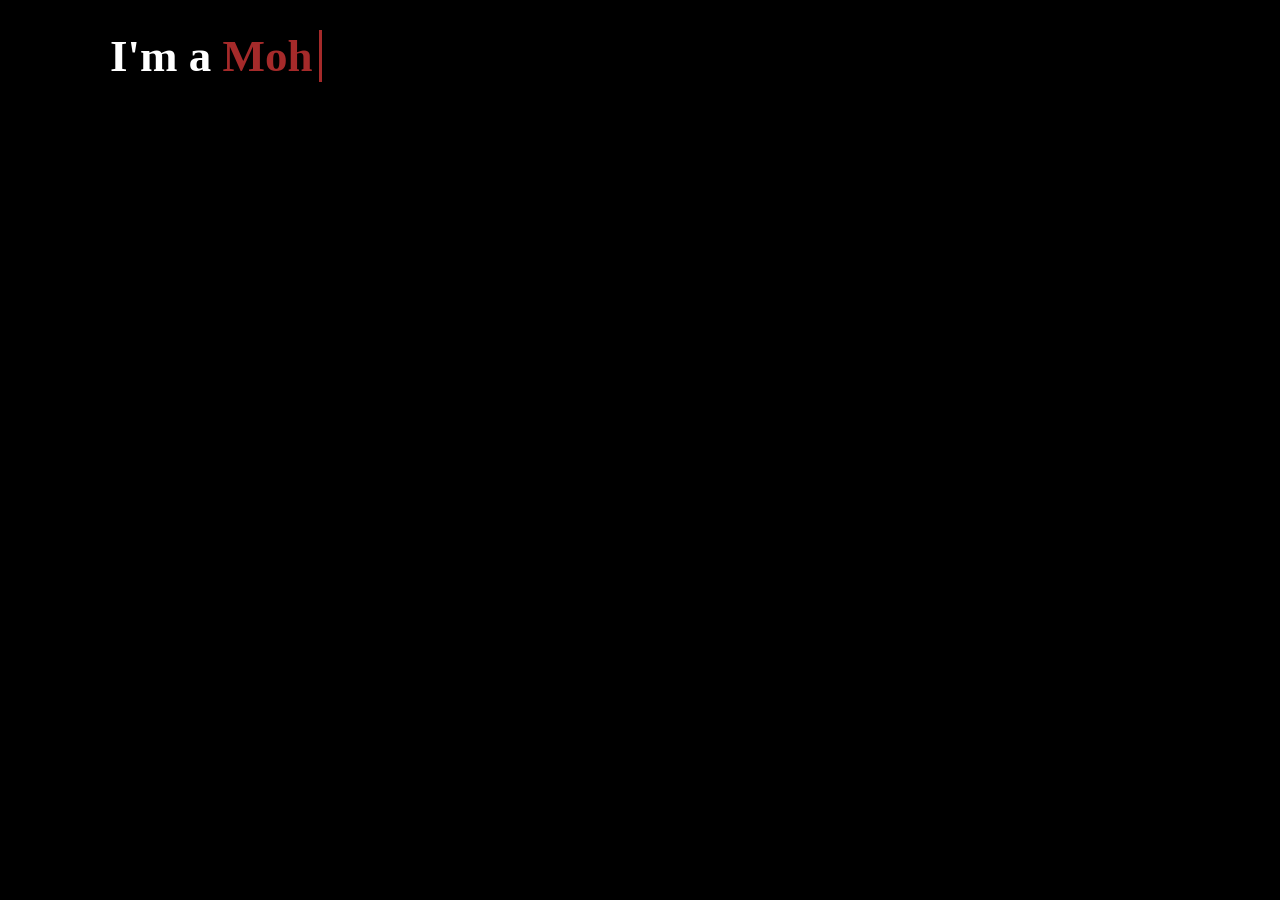
<file: auto typing/index.html>
<!DOCTYPE html>
<html lang="en">
<head>
    <meta charset="UTF-8">
    <meta name="viewport" content="width=device-width, initial-scale=1.0">
    <title>Auto Typing</title>
    <link rel="stylesheet" href="style.css">
    <script src="index.js" defer></script>
</head>
<body>
    <h1>I'm a
        <span></span>
    </h1>
</body>
</html>
</file>
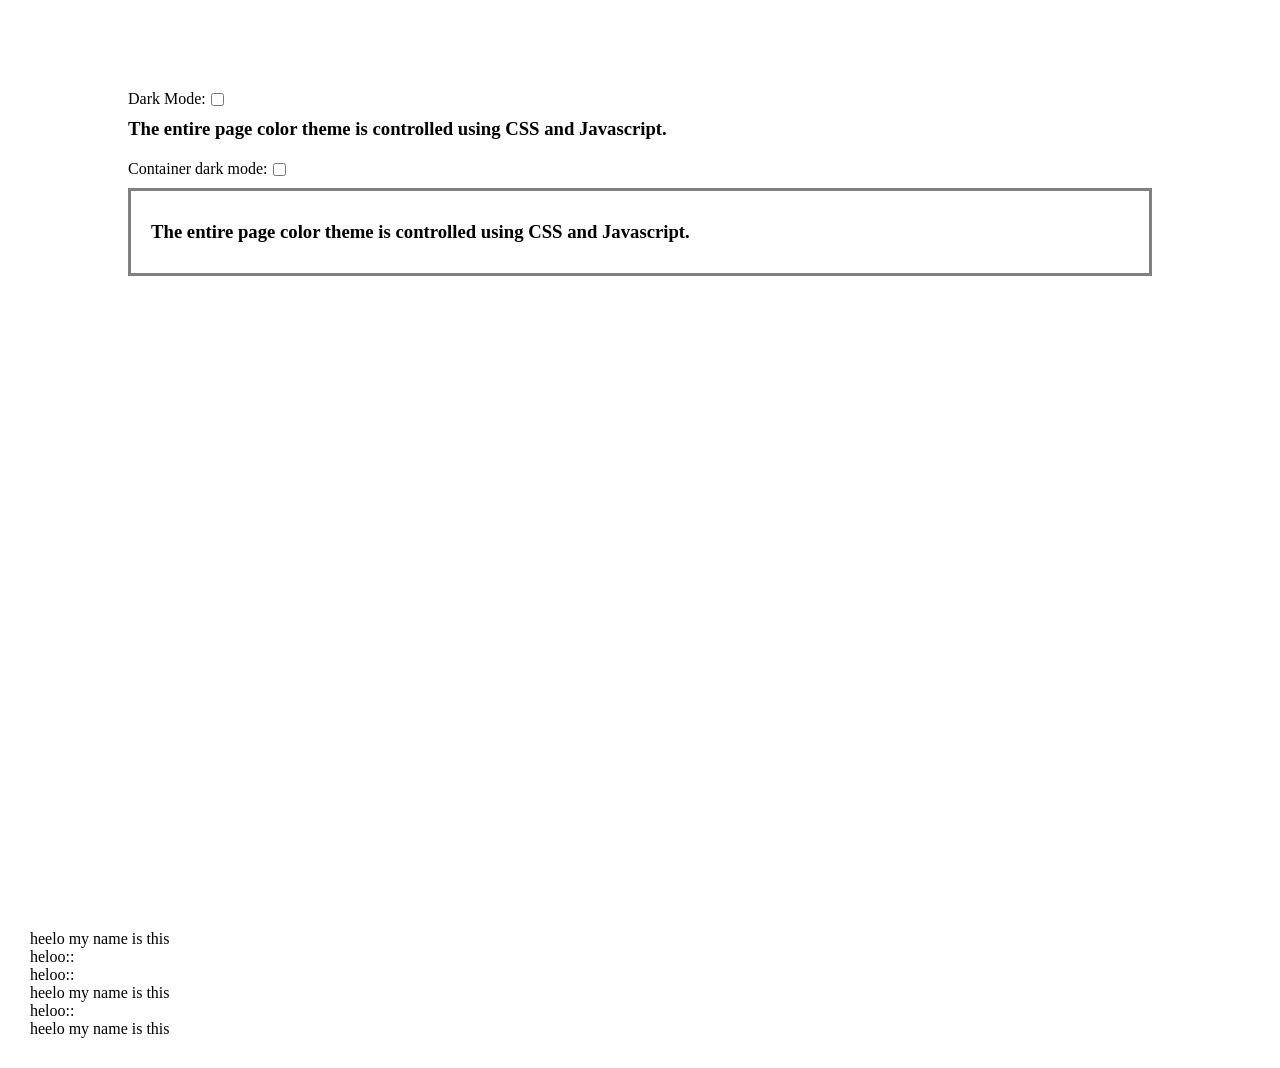
<file: lightdark mode/index.html>
<!DOCTYPE html>
<html lang="en">
<head>
    <meta charset="UTF-8">
    <meta name="viewport" content="width=device-width , initial-scale=1.0">
    <title>Light and Dark Mode</title>
    <link rel="stylesheet" href="style.css">
    <script src="index.js" defer></script>
</head>
<body>
    <div class="parent">
        <div class="child1">
            <div class="but">
                <label for="light">Dark Mode: </label>
                <input type="checkbox" id="light">
            </div>
            <div id="hpar1"> 
                <h3>The entire page color theme is controlled using CSS and Javascript.</h3>
            </div>
           
        </div>

        <div class="child2">
            <div class="but">
                <label for="lightcont">Container dark mode:</label>
                <input type="checkbox" id="lightcont">
            </div>
            <div id="hpar2"> 
            <h3>The entire page color theme is controlled using CSS and Javascript.</h3>
            </div>
        </div>
    </div>

    <div class="hello">
        <div class="div" style="padding: 30px;">
            <dl>
            <dt>heelo my name is this</dt>
            <dd>heloo::</dd>

            <dt>heloo::</dt> 
            <dd>heelo my name is this</dd>
            
            <dt>heloo::</dt>
            <dd>heelo my name is this</dd>
        </dl>
    </div>
        
    </div>
</body>
</html>
</file>
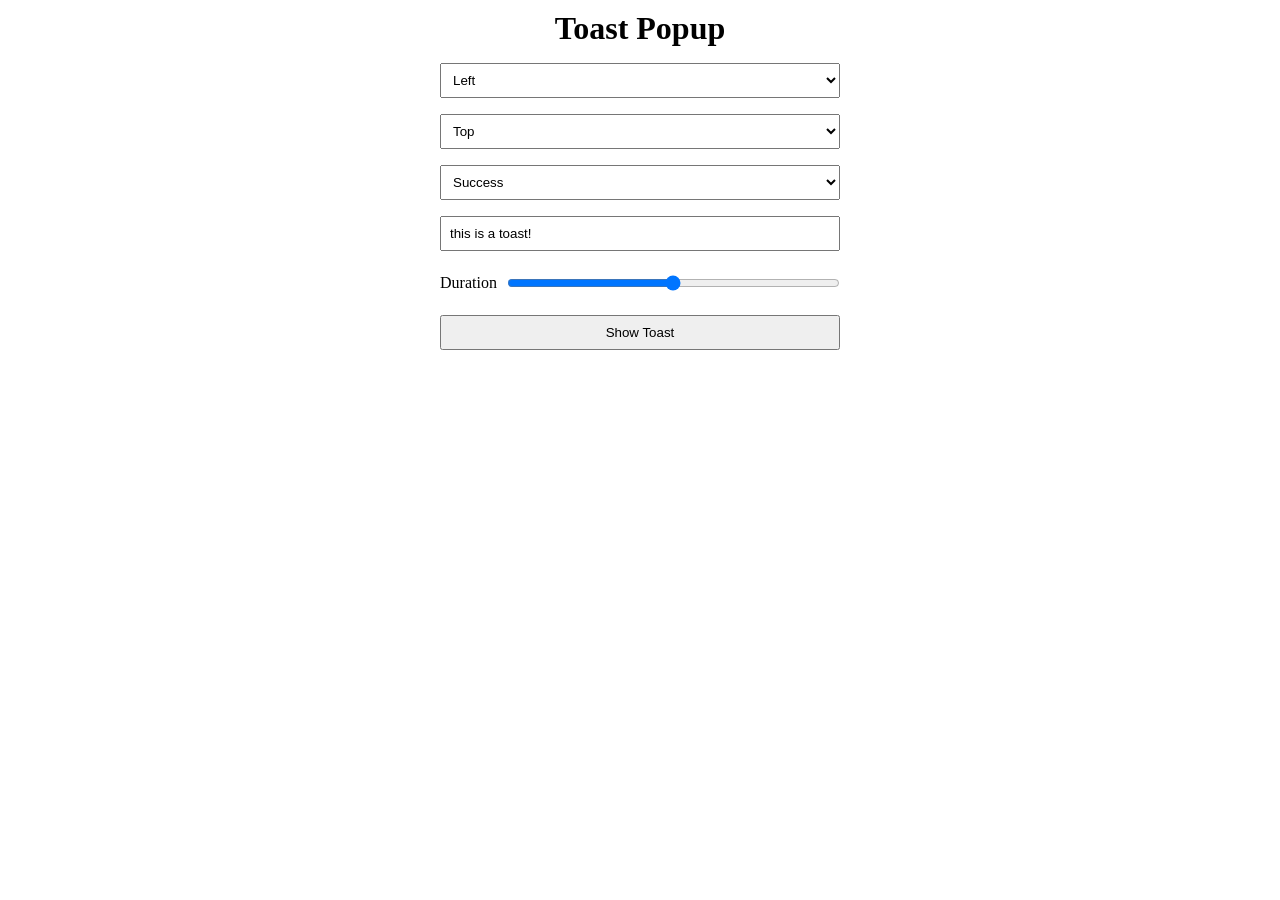
<file: toast popup/index.html>
<!DOCTYPE html>
<html lang="en">
<head>
    <meta charset="UTF-8">
    <meta name="viewport" content="width=device-width, initial-scale=1.0">
    <title>Toast Popup</title>
    <link rel="stylesheet" href="style.css">
    <script src="index.js" defer></script>
</head>
<body>
    <h1>Toast Popup</h1>
    <div class="div">
        <select  class="vertical-position">
            <option value="left">Left</option>
            <option value="right">Right</option>
        </select>
         <select  class="horizontal-position">
            <option value="top">Top</option>
            <option value="bottom">Bottom</option>
        </select>
         <select  class="toast-type">
            <option value="success">Success</option>
            <option value="error">Error</option>
            <option value="warning">Warning</option>
            <option value="info">Info</option>
        </select>
        <input type="text" value="this is a toast!" id="inputValue" maxlength="40">
        <div class="toast-setting">
            <label for="toast-range">Duration</label>
            <input type="range" id="toast-range">
        </div>
        <button class="toast-but">Show Toast</button>
    </div>
    <div class="toast-cont">
         <!-- <div class="toast">this is a toas3t!</div> -->
    </div>
  
   
</body>
</html>
</file>
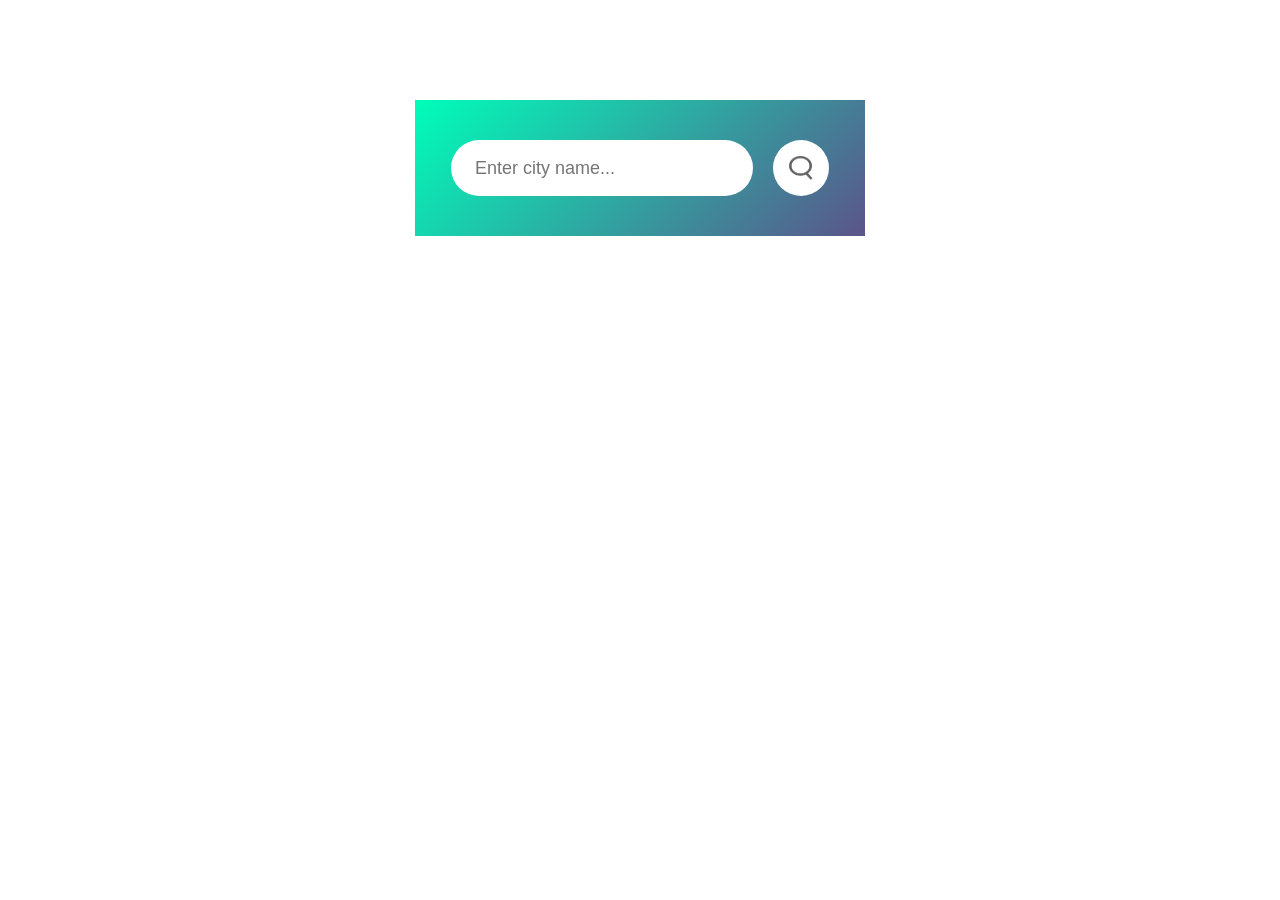
<file: weather/index.html>
<!DOCTYPE html>
<html lang="en">
<head>
    <meta charset="UTF-8">
    <meta name="viewport" content="width=device-width , initial-scale =1.0">
    <title>Weather App</title>
    <link rel="stylesheet" href="weather.css">
    <script src="weather.js" type="module"></script>
</head>
<body>
    <div class="card">
        <div class="search">
            <div class="searchParent">
                <input class="city-input" type="text" spellcheck="false" placeholder="Enter city name...">
            </div>

            <div class="searchIcon">
                <img src="./images/search.png" alt="Icon">
            </div>
        </div>

        <div class="error-massage">
            <h3>City name is not valid.</h3>
        </div>

        <div class="show-data">
            <div class="weatherData">
                <img src="./images/clouds.png" alt="cloud Image" id="weathe-img">
                <h1><span class="temp"></span>&deg;C</h1>
                <p class="cityName"></p>
            </div>

            <div class="card-footer">
                <div class="humidity-data">
                        <img src="./images/humidity.png" alt="">
                        <div>
                            <h2><span class="humidity"></span>%</h2><p>humidity</p>
                        </div>
                    </div>
                <div class="wind-speed-data">
                    <img src="./images/wind.png" alt="">
                <div>
                    <h2><span class="speed"></span> km/h</h2>
                    <p>Wind speed</p>
                </div>
            </div>
        </div>
        </div>
    </div>
</body>
</html>
</file>
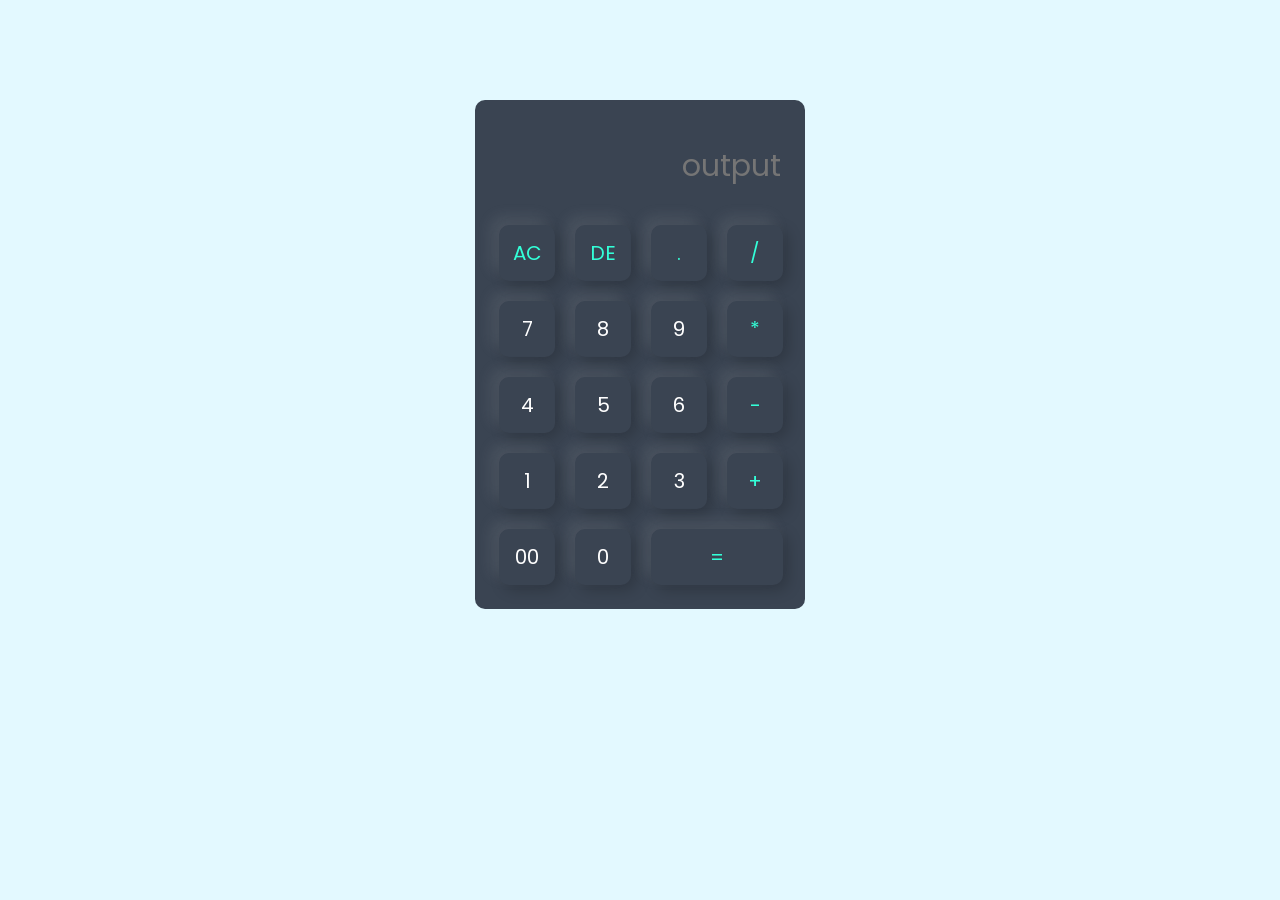
<file: calculator/calculator.html>
<!DOCTYPE html>
<html lang="en">
<head>
    <meta charset="UTF-8">
    <meta name="viewport" content="width=device-width, initial-scale=1.0">
    <title>Calculator using javascript</title>
    <link href="https://fonts.googleapis.com/css?family=Poppins:100,100italic,200,200italic,300,300italic,regular,italic,500,500italic,600,600italic,700,700italic,800,800italic,900,900italic" rel="stylesheet" />
    <link rel="stylesheet" href="calculator.css">
    <script src="calculator.js" defer></script>
</head>
<body>
    <div class="container">
        <form>
            <div>
                <input type="text" name="display" value="" id="display" readonly placeholder="output">
            </div>

            <div class="buttons-container" >
            <input type="button" value="AC" class="operator" onclick="clearDisplay()">
            <input type="button" value="DE" class="operator" onclick="DeleteLastInput()">
            <input type="button" value="." class="operator" onclick="appendOperatorToDisplay('.')">
            <input type="button" value="/" class="operator" onclick="appendOperatorToDisplay('/')">
            <input type="button" value="7" onclick="appendNumbersToDisplay('7')">
            <input type="button" value="8" onclick="appendNumbersToDisplay('8')">
            <input type="button" value="9" onclick="appendNumbersToDisplay('9')">
            <input type="button" value="*" class="operator" onclick="appendOperatorToDisplay('*')">
            <input type="button" value="4" onclick="appendNumbersToDisplay('4')">
            <input type="button" value="5" onclick="appendNumbersToDisplay('5')">
            <input type="button" value="6" onclick="appendNumbersToDisplay('6')">
            <input type="button" value="-" class="operator" onclick="appendOperatorToDisplay('-')">
            <input type="button" value="1" onclick="appendNumbersToDisplay('1')">
            <input type="button" value="2" onclick="appendNumbersToDisplay('2')">
            <input type="button" value="3" onclick="appendNumbersToDisplay('3')">
            <input type="button" value="+" class="operator" onclick="appendOperatorToDisplay('+')">
            <input type="button" value="00" onclick="appendNumbersToDisplay('00')">
            <input type="button" value="0" onclick="appendNumbersToDisplay('0')">
            <input type="button" value="=" class="operator" id="equals" onclick="calculate()">
        </div>
        </form>
    </div>  

</body>
</html>
</file>
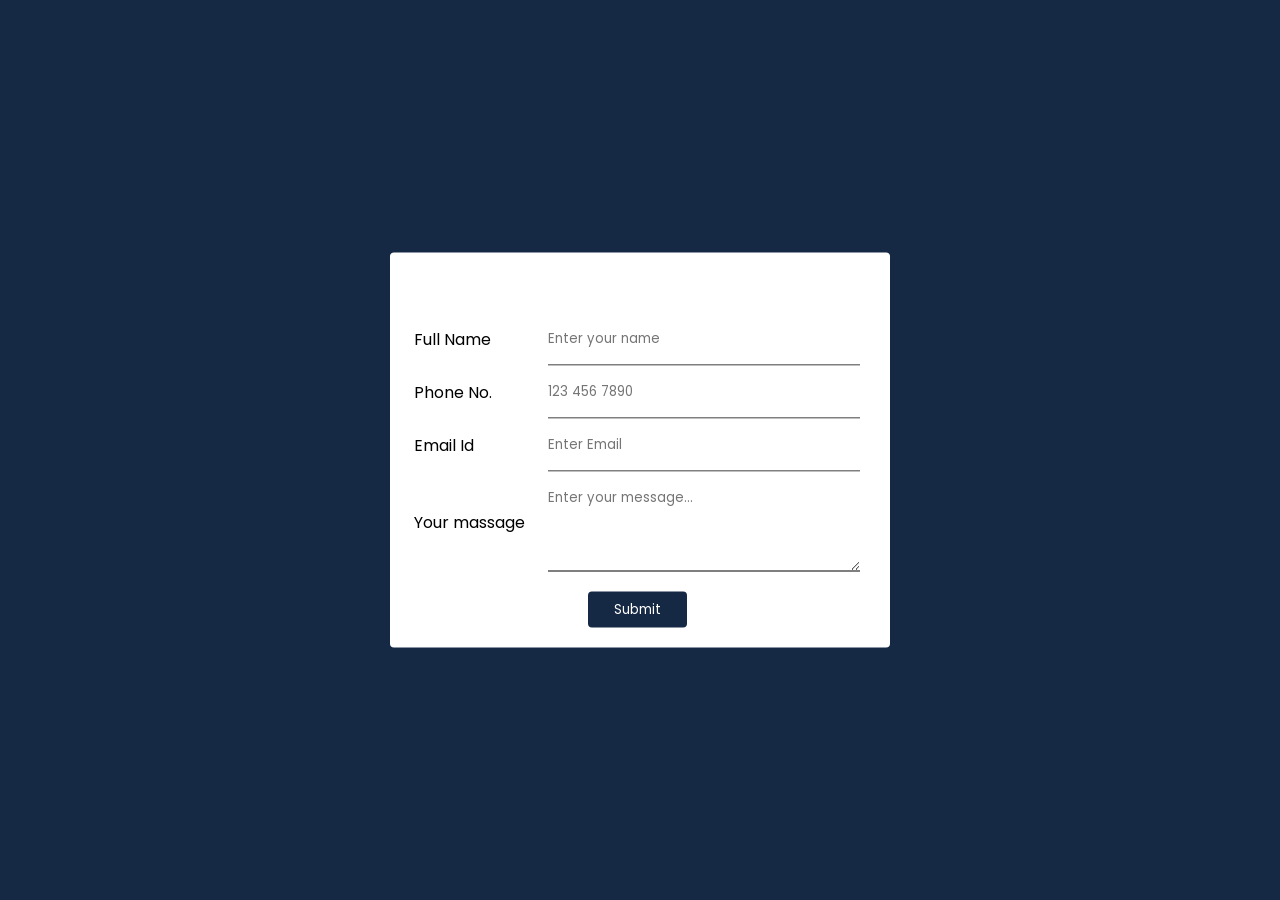
<file: Form Validation/validation.html>
<!DOCTYPE html>
<html lang="en">

<head>
    <meta charset="UTF-8">
    <meta name="viewport" content="width=device-width, initial-scale=1.0">
    <title>Form Validation</title>
    <link
        href="https://fonts.googleapis.com/css?family=Poppins:100,100italic,200,200italic,300,300italic,regular,italic,500,500italic,600,600italic,700,700italic,800,800italic,900,900italic"
        rel="stylesheet" />
    <link rel="stylesheet" href="https://cdnjs.cloudflare.com/ajax/libs/font-awesome/6.7.2/css/all.min.css"
        integrity="sha512-Evv84Mr4kqVGRNSgIGL/F/aIDqQb7xQ2vcrdIwxfjThSH8CSR7PBEakCr51Ck+w+/U6swU2Im1vVX0SVk9ABhg=="
        crossorigin="anonymous" referrerpolicy="no-referrer" />
    <link rel="stylesheet" href="validation.css">
    <script src="validation.js" defer></script>
</head>

<body>
    <form>
        <div>
            <label for="full-name">Full Name</label>
            <input type="text" id="full-name" placeholder="Enter your name">
            <span class="name-error"></span>
        </div>

        <div>
            <label for="phone-no">Phone No.</label>
            <input type="tel" id="phone-no" placeholder="123 456 7890" maxlength="10">
            <span class="phone-error"></span>
        </div>

        <div>
            <label for="Email">Email Id</label>
            <input type="text" id="Email" placeholder="Enter Email">
            <span class="email-error"></span>
        </div>

        <div>
            <label for="massage">Your massage</label>
            <textarea name="message" id="massage" placeholder="Enter your message..." minlength="30"></textarea>
            <span class="message-error"></span>
        </div>
        <button class="submit">Submit</button>
            <p class="submit-error">sdfaf</p>
    </form>
</body>

</html>
</file>
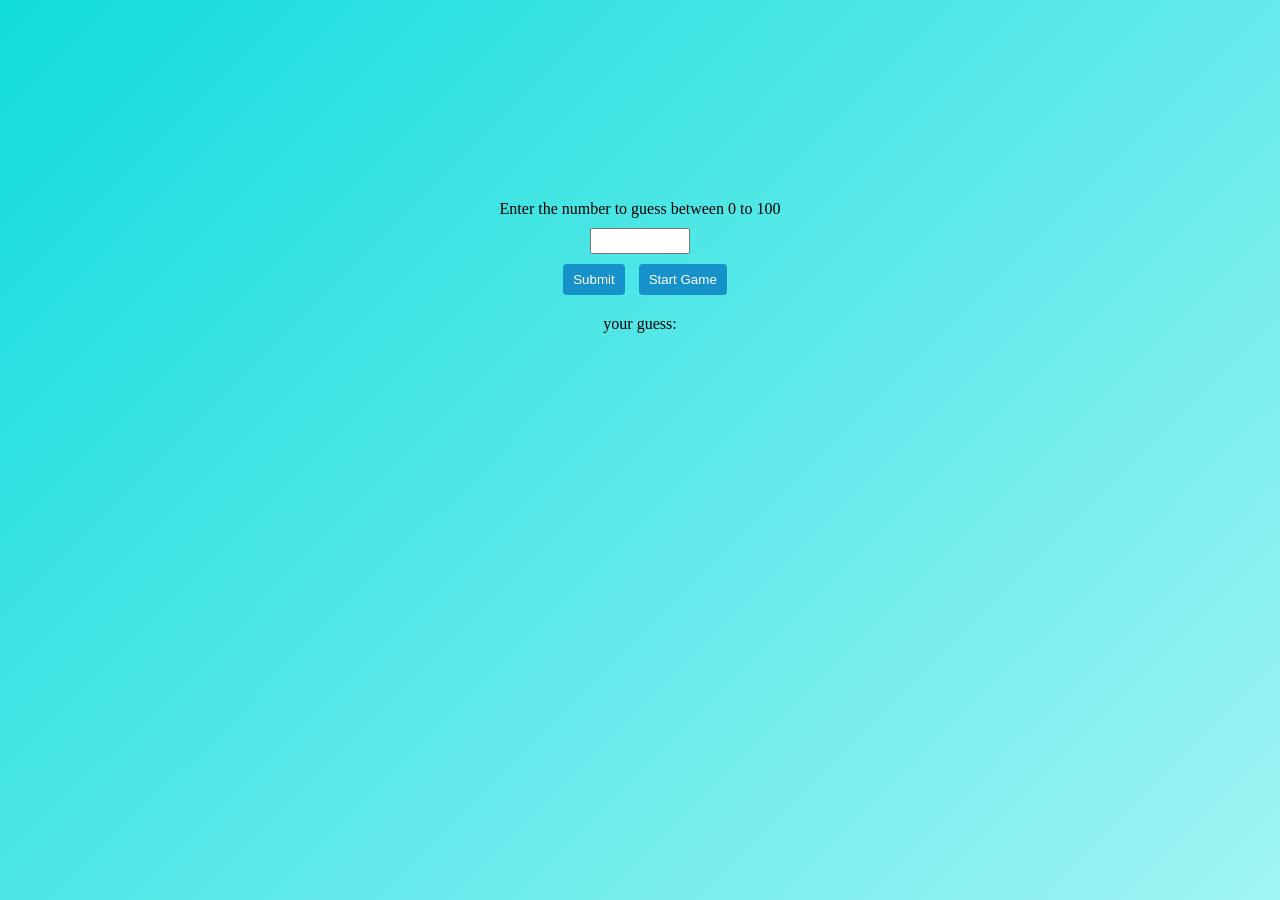
<file: guess/guess.html>
<!DOCTYPE html>
<html lang="en">

<head>
    <meta charset="UTF-8">
    <meta name="viewport" content="width=device-width,initial-scale1.0">
    <title>guess the number:</title>
    <link rel="stylesheet" href="guess.css">
    <style>
        
    </style>
    <script src="guess.js" defer></script>
</head>

<body>
    <div class="parent">
        <p>Enter the number to guess between 0 to 100</p>
        <input type="number" min="0" max="100"/>
        <div class="botton-parent">
            <button type="submit">Submit</button>
            <button type="reset">Start Game</button>
        </div>
        <p id="congrats"></p>
        <div>
            <p class="your-guess">your guess:</p>
            <p id="guess"></p></div>
    </div>
</body>

</html>
</file>
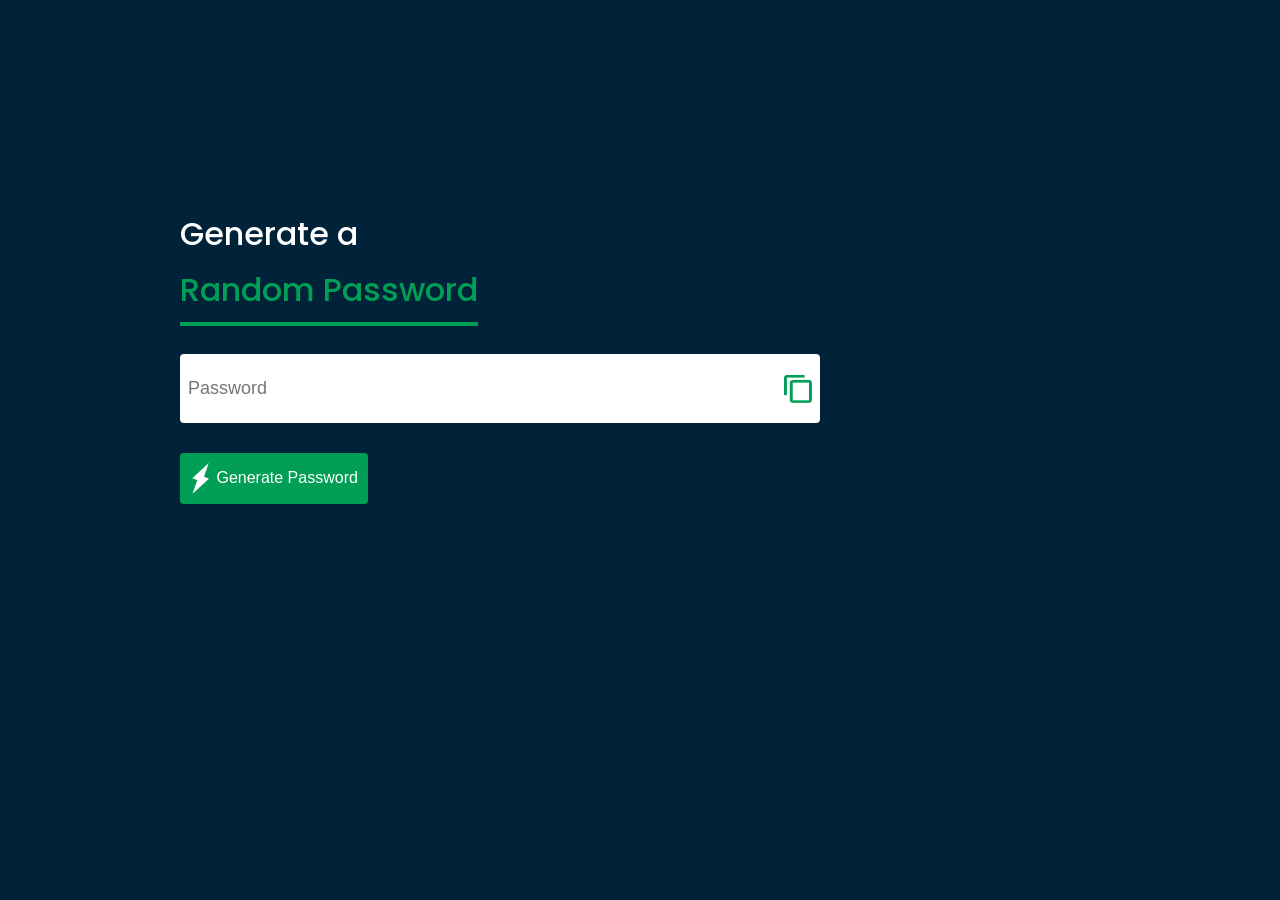
<file: Password Generator/password.html>
<!DOCTYPE html>
<html lang="en">
<head>
    <meta charset="UTF-8">
    <meta name="viewport" content="width=device-width , initial-scale=1.0">
    <title>Password Generator</title>
    <link href="https://fonts.googleapis.com/css?family=Poppins:100,100italic,200,200italic,300,300italic,regular,italic,500,500italic,600,600italic,700,700italic,800,800italic,900,900italic" rel="stylesheet" />
    <link rel="stylesheet" href="password.css">
    <script src="password.js" defer></script>
</head>
<body>
    <div class="container">
        <h1>
            <span class="span1">Generate a</span><br>
            <span class="span2">Random Password</span>
        </h1>
        <div class="show-password-parent">  
        <p class="copied-massage">Copied!</p>   
        <input type="text" placeholder="Password" id="password" spellcheck="false">
        <img src="images/copy.png" alt="copy_icon" class="copy-icon">
        </div>
        <button class="generate-btn"> 
            <img class="copy-password" src="images/generate.png">
            Generate Password
        </button>
    </div>
</body>
</html>
</file>
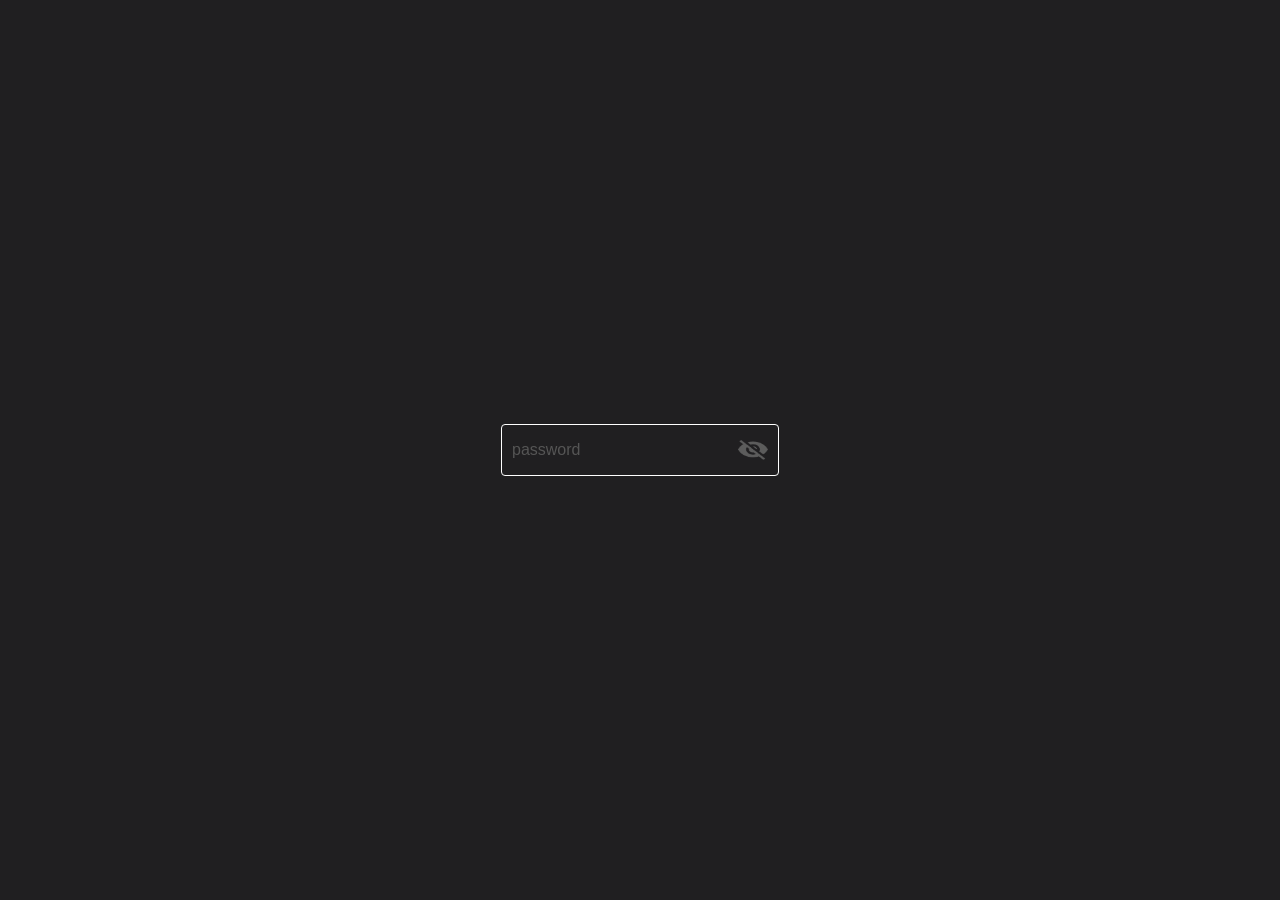
<file: Password Strength/strength.html>
<!DOCTYPE html>
<html lang="en">
<head>
    <meta charset="UTF-8">
    <meta name="viewport" content="width=device-width, initial-scale=1.0">
    <title>Password Strength</title>
    <link rel="stylesheet" href="strength.css">
    <script src="strength.js" defer></script>
</head>
<body>
    <div class="password-cont">
        <input type="password" placeholder="password" id="password">
        <img src="images/eye-close.png" id="eye-png">
    </div>
    <div class="status">
        <p class="status-message"></p>
    </div>
    
</body>
</html>
</file>
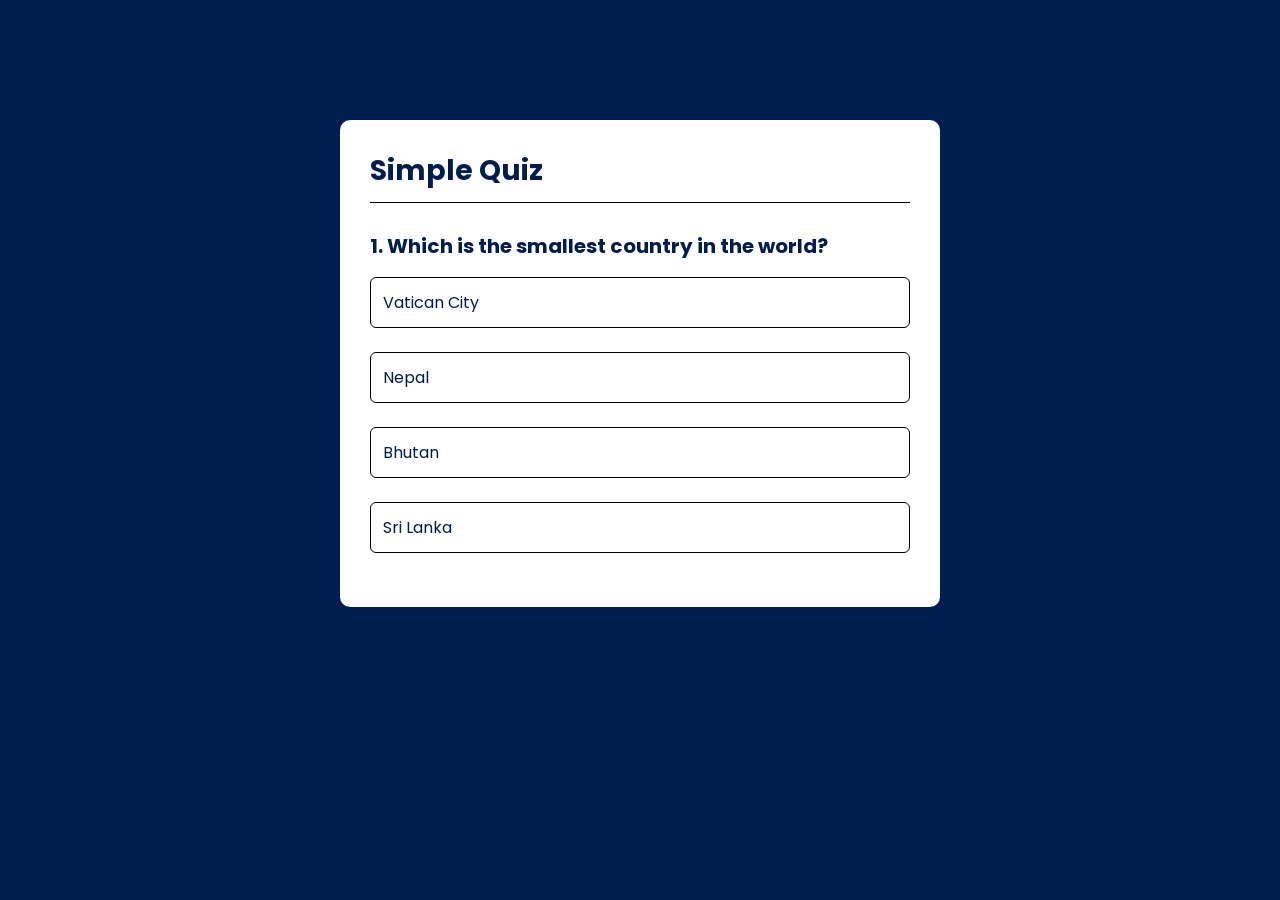
<file: Quiz  App(way-1)/quiz.html>
<!DOCTYPE html>
<html lang="en">
<head>
    <meta charset="UTF-8">
    <meta name="viewport" content="width=device-width , initial-scale=1.0">
    <title>Quiz APP</title>
    <link
        href="https://fonts.googleapis.com/css?family=Poppins:100,100italic,200,200italic,300,300italic,regular,italic,500,500italic,600,600italic,700,700italic,800,800italic,900,900italic"
        rel="stylesheet" />
    <link rel="stylesheet" href="quiz.css">
    <script src="quiz.js" defer></script>
</head>

<body>
    <div class="app">
        <h1>Simple Quiz</h1>
        <div class="question-parent">
            <h4 id="question"></h4>
            <div class="option-parent">
                <!--<p>Shark</p>
                <p>Blue whale</p>
                <p>Elephant</p>
                <p>Giraffe</p> -->
            </div>
                <button class="next-btn">Next</button>  
        </div>
        <div class="score-parent">
                <p class="show-score">You Score <span class="right-ans"></span> out of <span class="total-ques"></span></p>
                <button class="play-btn">Play Again</button>
        </div>
    </div>
</body>

</html>
</file>
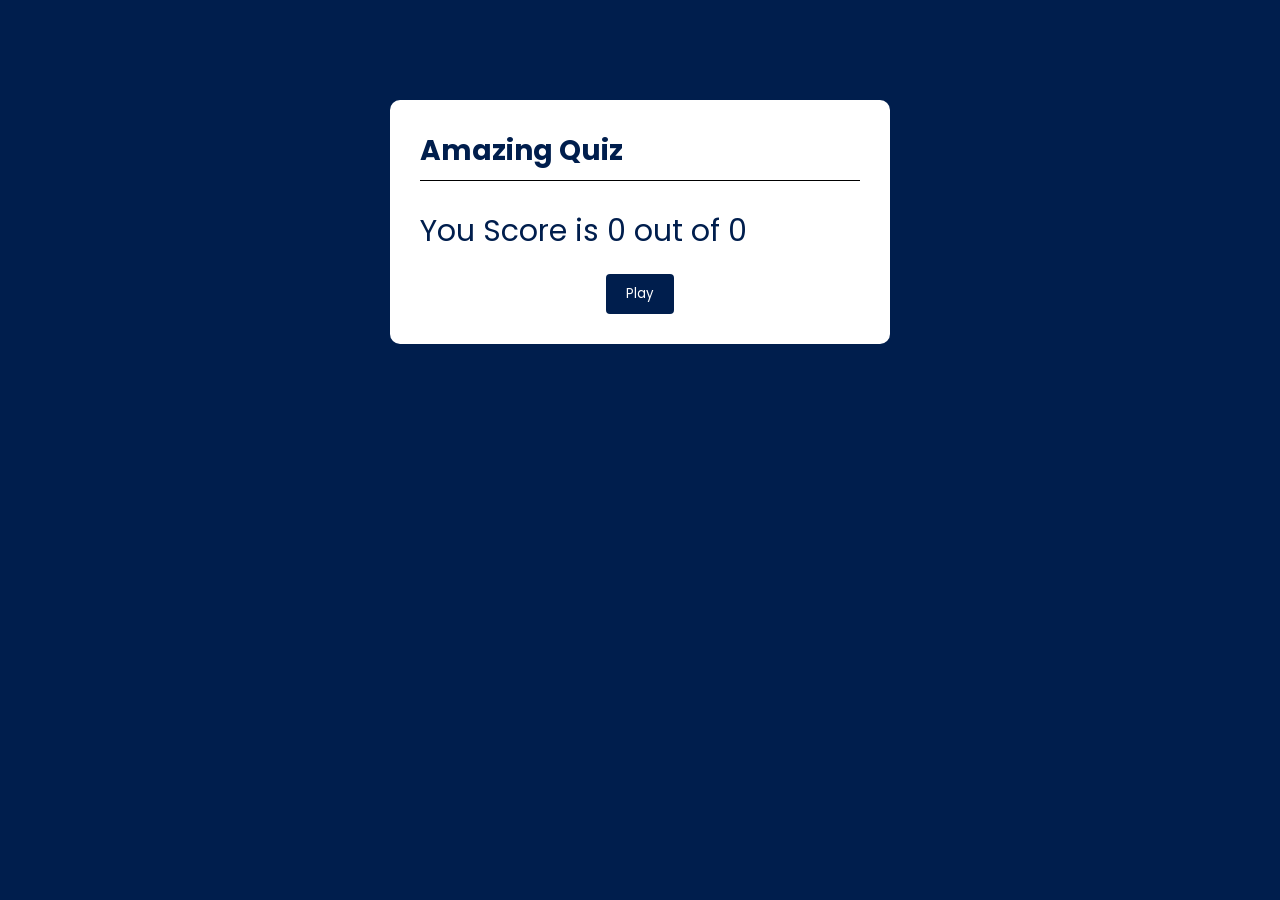
<file: Quiz App (way 2)/quiz2.html>
<!DOCTYPE html>
<html lang="en">
<head>
    <meta charset="UTF-8">
    <meta name="viewport" content="width=device-width, initial-scale=1.0">
    <title>Quiz App-2</title>
    <link href="https://fonts.googleapis.com/css?family=Poppins:100,100italic,200,200italic,300,300italic,regular,italic,500,500italic,600,600italic,700,700italic,800,800italic,900,900italic" rel="stylesheet" />
    <link rel="stylesheet" href="quiz2.css">
    <script src="quiz2.js" defer></script>
</head>
<body>
        <div class="app">
            <h2>Amazing Quiz</h2>
            <div class="quiz-parent">
                <h3 class="question-text"></h3>
                <div class="current-quetion-parent">
                    <p>[<span class="current-question"></span>/ <span class="total-ques"></span> ]</p>
                </div>
            <div class="options-parent">
                <!-- <button class="btn">Delhi</button>
                <button class="btn">Kolkata</button>
                <button class="btn">Mumbai</button>
                <button class="btn">Lucknow</button> -->
            </div>
            <button class="next-btn">Next</button>
            </div>

            <div class="score-parent">
                <p class="show-score">You Score is <span class="ans-display">0</span> out of <span class="total-ques">0</span></p>
                <button class="play-btn">Play</button>
            </div>
        </div>
</body>
</html>
</file>
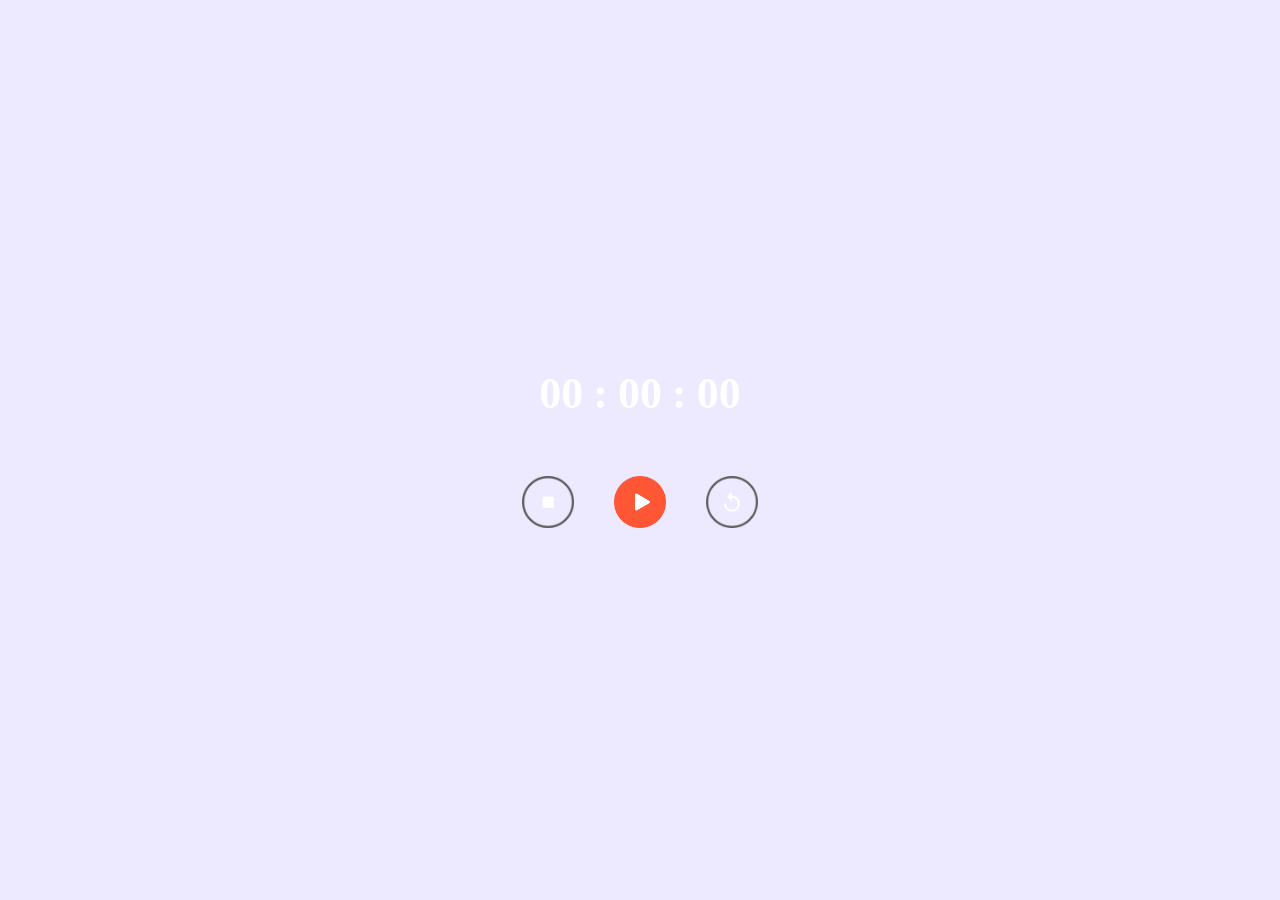
<file: Stopwatch/stopwatch.html>
<!DOCTYPE html>
<html lang="en">
<head>
    <meta charset="UTF-8">
    <meta name="viewport" content="width=device-width , initial-scale=1.0">
    <title>Stopwatch</title>
    <link rel="stylesheet" href="stopwatch.css">
    <script src="stopwatch.js" defer></script>
</head> 
<body>
    <div class="class">
        <h1 class="display">
            <span class="hour">00</span> 
            <span class="colon">:</span> 
            <span class="minute">00</span> 
            <span class="colon">:</span> 
            <span class="second">00</span>
        </h1>
        <div class="buttons">
            <img class="btn" id="stopbtn" src="images/stop.png" title="stop">
            <img class="btn" id="startbtn" src="images/start.png" title="start">
            <img class="btn" id="resetbtn" src="images/reset.png" title="reset">
        </div>
    </div>
</body>
</html>
</file>
<file: auto typing/style.css>
*{
    margon:0px;
    padding:0px;
    box-sizing:border-box;
}
body{
    margin-left:110px;
    background-color:black;
    color:white;
}
h1{
    font-size:45px;
}
h1 span{
    color:brown;
    display:inline-flex;
}

span::after {
    content:'';
    display:inline-block;
    width:3px;
    margin-left: 6px;
    background-color: brown;
}
</file>
<file: lightdark mode/style.css>
*{
    margin:0px;
    padding:0px;
    box-sizing:border-box;
}

.parent{
    width:100%;
    height:100vh;
    width:80%;
    padding-top:10vh;
    margin-inline:auto;
}
.child1{
    margin-bottom:20px;
}
.but{
    display:flex;
    align-items:center;
    gap:5px;
    margin-bottom:10px;
}
#hpar2{
    border:3px solid rgba(1, 2, 3, 0.5);;
    padding:30px 20px;
}

/* ---- -  -- after mode - -- -  */
.block{
    background-color: black;
    color:white;
}
.block #hpar2{
    background-color: black;
    border:3px solid rgb(7, 128, 249);
    padding:30px 20px;
}
.block1 #hpar2{
    background-color: black;
    border:2px solid rgb(7, 128, 249);
    color:white;
}
</file>
<file: toast popup/style.css>
*{
    margin:0;
    padding:0:
    box-sizing:border-box;
}
body{
    margin:10px;
    text-align:center;
}
.div{
    display:flex;
    flex-direction:column;
    margin-inline:auto;
    gap:16px;
    max-width:400px;
    margin-top:16px;
}

select,input , button{
    padding:8px;
}
.toast-setting{
    display:flex;
    align-items:center;
    gap:10px;
}
#toast-range{
    flex-grow:1;
}
.toast-cont{
    position:absolute;
    display:flex;
    flex-direction:column-reverse;
    gap:8px;
    top:1rem;
    left:1rem;
}
.toast{
    padding:8px;
    color:white;
    border-radius:5px;
}
.toast.toleft{
    animation: toLeft 0.1s ease-in;
}

.toast.toright{
    animation: toright 0.1s ease-in forwards;
}

@keyframes toLeft{
    0%{
        transform:translateX(-140px)
    }
    100%{
        transform:translateX(0px)
    }
}
@keyframes toright{
    0%{
        transform:translateX(0px)
    }
    100%{
        transform:translateX(-140px)
    }
}
.toast-cont.right{
    left:auto;
    right:1rem;
}

.toast-cont.bottom{
    top:auto;
    bottom:1rem;
}
.toast::after{
    cursor:pointer;
    content:' ✕'
}

.toast.success::before{
    content:'✓ ';
}

.toast.error::before{
    content:'✕ ';
}

.toast.warning::before{
    content:'⚠️ ';
}

.toast.info::before{
    content:'ⓘ ';
}
.toast.success{
    background-color: #009600;
}
.toast.error{
    background-color: #ff0000;
}
.toast.warning{
    background-color: #ffa500;
}
.toast.info{
    background-color: #4e4e4e;
}
</file>
<file: weather/weather.css>
*{
    margin:0px;
    padding:0px;
    box-sizing:border-box;
    font-family:'poppins', sans-serif;
}
body{
    font-family:sans-serif;
    padding-inline:20px;
    color:white;
}

.card{
    background: linear-gradient(135deg, #00feba, #5b548a);
    max-width:450px;
    margin:100px auto 0px;
    padding:40px 36px;
}

.search{
    display:flex;
    justify-content:space-between;
    column-gap:20px;
}
.searchParent{
    flex:1;
    border-radius:28px;
    overflow:hidden;
} 
.searchParent input{
    font-size:18px;
    font-family:inherit;
    height:100%;
    width:100%;
    padding-inline:24px;
    border:none;
    backgroud-color:#ebfffc;
    color:#555;
    outline:none;
}
.searchIcon{
    cursor:pointer;
    padding:16px;
    display:flex;
    align-items:center;
    background-color:white;
    border-radius:50%;
}

.searchIcon img{
    width:24px;
    height:24px;
}
.error-massage h3{
    color: rgb(255, 47, 1);
    margin-top:30px;
    text-align:center;
    padding:10px;
    border-radius:20px;
    box-shadow:0px 0px 5px 0px black;
}
.error-massage{
    display:none;
    animation:showPopup 0.2s ease-in;
}
@keyframes showPopup{
    0%{
        transform:scale(0)
    }
    100%{
        transform:scale(1)
    }
}

.show-data{
    display:none;
}
.weatherData{
    margin-block:40px;
    text-align:center;
}

.weatherData img{
    width:150px;
}
.weatherData h1{
    font-size:64px;
    margin:30px 0px 18px 0px;
}
.weatherData p{
    font-size:32px;
}
.card-footer{
    padding:0px 16px;
    display:flex;
    justify-content:space-between;
}
.card-footer h2{
    font-weight:400;
}
.humidity-data{
    display:flex;
    align-items:center;
    gap:10px;
}
.humidity-data img{
    width:60px;
}

.wind-speed-data{
    display:flex;
    align-items:center;
    gap:10px;
}
.wind-speed-data img{
    width:60px;
}
</file>
<file: calculator/calculator.css>
*{
    margin:0px;
    padding:0px;
    box-sizing:border-box;
    font-family:'Poppins', sans-serif;
}
body{
    background-color:#e3f9ff;
}

.container{
    margin-top:100px;
    max-width:330px;
    padding:24px;
    border-radius:10px;   
    margin-inline:auto;
    background-color:#3a4452;    
}
#display{
    border:none;
    outline:none;
    width:100%;
    font-size:30px;
    padding-block:20px;
    box-shadow:none;
    text-align:end;
    cursor:initial;
}

input{
    border:none;
    outline:none;
    border-radius:10px;
    box-shadow:-8px -8px 15px rgba(225,225,225,0.1) , 5px 5px 15px rgba(0,0,0,0.2);
    background:transparent;
    font-size:20px;
    text-align:center;
    color:#fff;
    cursor:pointer;
}

.buttons-container{
    margin-top:16px;
    display:grid;
    grid-template-columns:repeat(4, 56px);
    grid-template-rows:repeat(5, 56px);
    gap:20px;
}

.operator{
    color:#33ffd8;
}

#equals{
    grid-column: span 2;
}
</file>
<file: Form Validation/validation.css>
*{
    margin:0px;
    padding:0px;
    box-sizing:border-box;
    font-family: 'Poppins' , sans-serif;
}
body{
    background-color: rgb(21, 40, 68);
}

form{
    max-width:500px;
    width:100%; 
    border-radius:4px; 
    padding:60px 30px 20px 24px;
    position:absolute;
    top:50%;
    left:50%;
    transform:translate(-50%,-50%);
    background-color:#fff;
}

form div{
    display:flex;
    align-items:center;
    justify-content:space-between;
    position:relative;
}

label{
    width:30%;
}

input{
    border:none;
    border-bottom:1px solid black;
    outline:none;
    width:70%;
    color:#555;
    padding-block:16px;    
}

textarea{
    border:none;
    border-bottom:1px solid black;
    outline:none;
    width:70%;
    color:#555;
    padding-block:16px; 
    height:100px;
}

button{
    display:block;
    margin-inline:auto;
    margin-top:20px;
    padding:8px 26px;
    border-radius:4px;
    background-color: rgb(21, 40, 68);
    color:white;   
    border:none; 
}

span{
    color:red;
    position:absolute;
    right:0px;
    white-space:nowrap;
    font-size:14px;
    display:block;
}

.message-error{ 
    bottom:2px; 
}

.submit-error{
    display:none;
    font-size:14px;
    color:red;
    margin-top:20px;
}
</file>
<file: guess/guess.css>
*{
    margin: 0px;
    padding: 0px;
    box-sizing: border-box;
}


body {
    min-height:100vh;
    background: linear-gradient(135deg, #12dcdc, #a1f4f4);

}

.parent {
    display: flex;
    padding-top:200px;
    flex-direction: column;
    justify-content: center;
    align-items: center;
    gap: 10px;
}

input {
    width: 100px;
    height: 26px;
}

button {
    padding: 8px 10px;
    background-color: #1691c9;
    color: white;
    border: none;
    border-radius: 4px;
    margin-left: 10px;
}

button:hover {
    background-color: #056c99;
    box-shadow: 1px 1px 2px 2px rgba(0, 0, 0, 0.108);
}
.your-guess , #guess{
    display: inline;
}
</file>
<file: Password Generator/password.css>
*{
    margin:0px;
    padding:0px;
    box-sizing:border-box;
}
body{
    background-color: #002339; 
    font-family:'poppins','sans-serif';
}
.container{
    max-width:700px;
    margin-top:180px;
    margin-left:150px;
    padding:30px;
}
.container h1{
    color:white;
    font-weight:500;
}
.span1{
    display:inline-block;
    margin-bottom:8px;
}
.span2{
    color: #019f55; 
    padding-bottom:10px;
    border-bottom:4px solid   #019f55; 
}
.show-password-parent {
    display:flex;
    background-color:#fff;
    padding-inline:8px;
    align-items:center;
    margin-top:40px;
    border-radius:4px; 
    position:relative;
}
.copied-massage{
    position:absolute;
    display:none;
    top:-40px;
    right:0px;
    color:black;
    background-color: #d2d2d2;   
    padding:4px;
    border-radius:4px;
}
.show-password-parent input{
    flex:1; 
    font-size:18px; 
    color:#555; 
    padding-block:24px;
    border:none;
    outline:none;
}
.show-password-parent img{
    width:28px;
    height:28px;
    cursor:pointer;
}
.generate-btn{
    background-color: #019f55;
    color:white;
    padding:10px;
    font-size:16px;
    border:none;
    border-radius:4px; 
    margin-top:30px;
    cursor:pointer;
}
.generate-btn:hover{
    box-shadow: 0px 0px 1px 2px rgb(114, 247, 114);
}
.generate-btn img{
    width:22px;
    vertical-align:middle;  
}
@media (max-width:720px){
    .container{
    margin-left:0px;
}
}
@media (max-width:450px){
    .container{
    margin-left:0px;
    padding-inline:10px;
}
    .container h1{
        font-size:24px;
    }
}
</file>
<file: Password Strength/strength.css>
*{
    margin:0px;
    padding:0px;
    box-sizing:border-box;
}
body{
    background-color:#201f21;
    height:100vh;
    display:flex;   
    justify-content:center;
    align-items:center;
}
.password-cont{ 
    display:flex;
    jutify-content:center;
    align-items:center;
    border-radius:4px;
    gap:10px;
    padding-inline:10px;
    border:1px solid #fff;
}
.password-cont input{
    font-size:16px;
    margin-right:16px;
    border:none;
    outline:none;
    color:#fff; 
    background-color:transparent;   
    padding-block:16px;
}
.password-cont input::placeholder{
    color:#555;
}
.password-cont img{
    width:30px;
    height:20px;
    cursor:pointer;
}
.status{
    position:absolute;
    top:56%;
    left:39%;
    width:200px;
}
.status-message{
    font-size:18px;
    font-weight:100;
}
</file>
<file: Quiz  App(way-1)/quiz.css>
*{
    margin:0px;
    paddimg:0px;
    box-sizing:border-box;
    font-family:'poppins','sans-serif';
}
body{
    background-color:#001e4d;
    margin-inline:20px;
}
.app{
    max-width:600px;
    background-color:#fff;  
    margin-top:120px;
    margin-inline:auto;
    padding:30px;
    color:#001e4d;
    border-radius:10px;
}
.app h1{
    font-size:28px;
    padding:0px 0px 10px 0px;
    border-bottom: 1px solid black;
}
.question-parent h4{
    font-size:20px;
    margin:28px 0px 16px;
}
.option-parent p{
    padding:12px 12px;
    border-radius:6px;
    border:1px solid black;
    margin-bottom:24px;
    cursor:pointer;
}
/* .option-parent p:hover{
    background-color:#222;
    color:white;    
    transition:all 0.3s ease-out;
} */

.option-parent .right-ans{    
    background-color: rgba(14, 234, 102, 0.67);
    transition:background-color 0.5s ease-out;
}
.option-parent .wrong-ans{
    background-color: rgba(247, 40, 40, 0.67);
    transition:background-color 0.5s ease-out;
}
.next-btn{
    display:none;
    padding:10px 60px;
    border-radius:4px;
    border:none;
    color:white;
    margin-inline:auto;
    background-color:#001e4d;
}
.show-score{
    color:#001e4d;
    font-size:30px;
}
.play-btn{
    display:block;
    margin-top:20px;
    padding:10px 20px;
    border-radius:4px;
    border:none;
    color:white;
    margin-inline:auto;
    background-color:#001e4d;
}
.score-parent{
    display:none;
    margin-top:20px;
}
</file>
<file: Quiz App (way 2)/quiz2.css>
*{
    margin:0px;
    padding:0px;
    box-sizing:border-box;
    font-family:'poppins','sans-serif';
}
html,body{
    height:100%;
    overflow-x:hidden;
}
body{
    background-color:#001e4d;
    padding-inline:20px;
    min-height:100%;
}
.app{   
    max-width:500px;
    background-color:white;
    margin-inline:auto;
    padding:30px; 
    color:#001e4d;
    margin-top:100px;
    border-radius:10px; 
}
.app h2{ 
    font-size:28px;
    border-bottom: 1px solid black;
    padding-bottom:8px;     
}
.app h3{
    font-size:20px;
    margin:28px 0px 0px;
}
.current-quetion-parent{
    display:none;
    position:relative;
    left:90%;
    top:0px;
    color:black;
}

.btn{
    display:block;
    background-color:#fff;
    color:#222;
    padding:10px;
    width:100%;
    text-align:start;
    margin-bottom:12px;
    border:1px solid black;
    border-radius:4px;
    cursor:pointer;
    transition:all 0.3s;
}
.btn:hover:not([disabled]){
    background-color:#222;
    color:#fff;
}
.btn:disabled{
    cursor:no-drop;
}
.next-btn{
    display:none;
    padding:10px 60px;
    border-radius:4px;
    border:none;
    color:white;
    margin-inline:auto;
    background-color:#001e4d;
}
.right-ans{
    background-color: rgba(14, 234, 102, 0.67);
    transition:background-color 0.5s ease-out 0.2s;
}
.wrong-ans{
    background-color: rgba(247, 40, 40, 0.67);
    transition:background-color 0.5s ease-out;
}
.score-parent{
    margin-top:20px;
}
.show-score{
    color:#001e4d;
    font-size:30px;
}
.play-btn{
    display:block;
    margin-top:20px;
    padding:10px 20px;
    border-radius:4px;
    border:none;
    color:white;
    margin-inline:auto;
    background-color:#001e4d;
}
</file>
<file: Stopwatch/stopwatch.css>
*{
    margin:0px;
    padding:0px;
    box-sizing:border-box;
}
body{
    background-color:#edeaff;
    color:#fff;
}
.class{
    display:flex;
    flex-direction:column;
    justify-content:center;
    align-items:center;
    gap:60px;
    position:absolute;
    top:50%;
    left:50%;
    transform:translate(-50%,-50%);
    max-width:500px;
    width:100%;
    padding:100px;
    background: linear-gradient(rgba(0, 0, 0, 0.75)) , url('images/background.png'); 
    background-size:cover;
    background-position:center;
    background-repeat:no-repeat; 
}

.display{
    display:flex;
    justify-content:center;
    align-items:center;
    line-height:44px;  
    font-size:44px;
    gap:10px;   
    padding:none;
}
.display span{
    display:inline-block;
    vertical-align:middle;
    line-height:1;
}
.buttons{
    display:flex;
    align-items:center;
    column-gap:40px;
}
.btn{
    width:52px;
    cursor:pointer;
}
.btn:hover{
    transform:scale(1.2)
}
.startbtn{
    width:80px;
}
</file>
